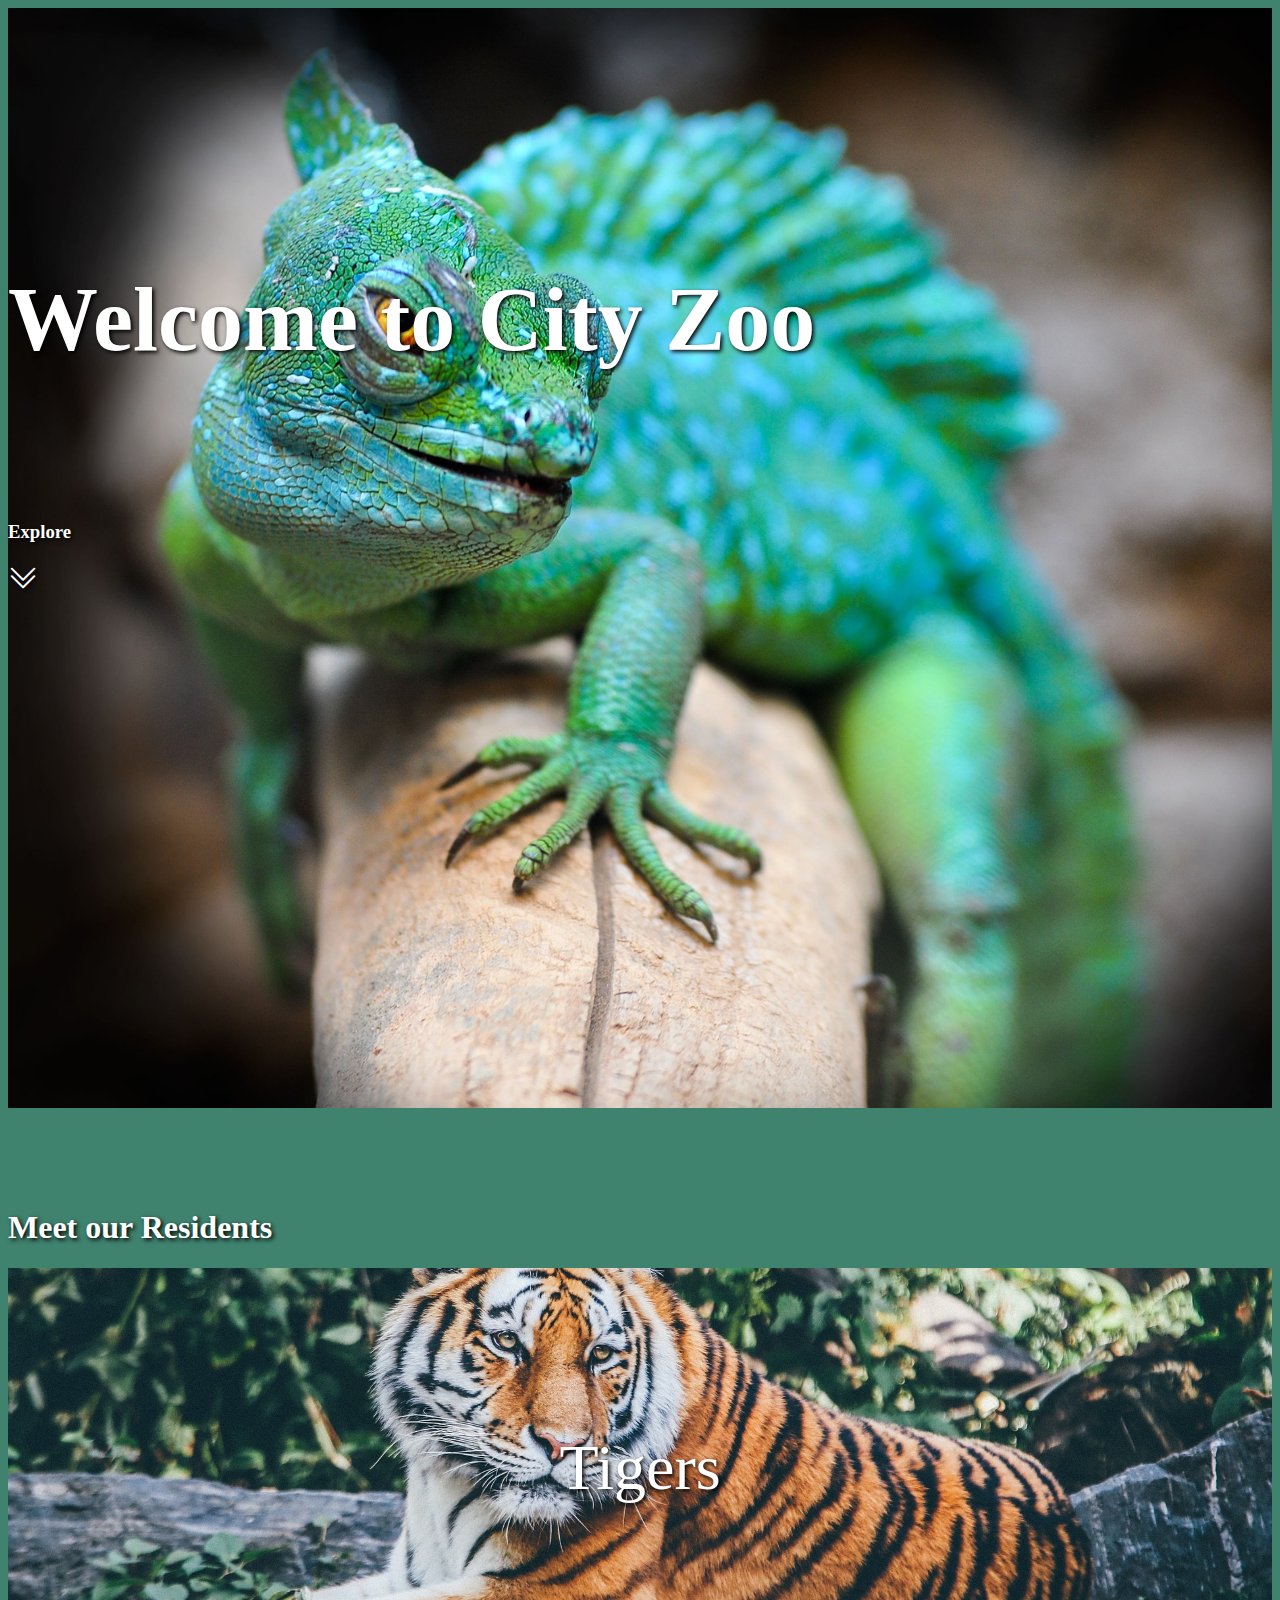
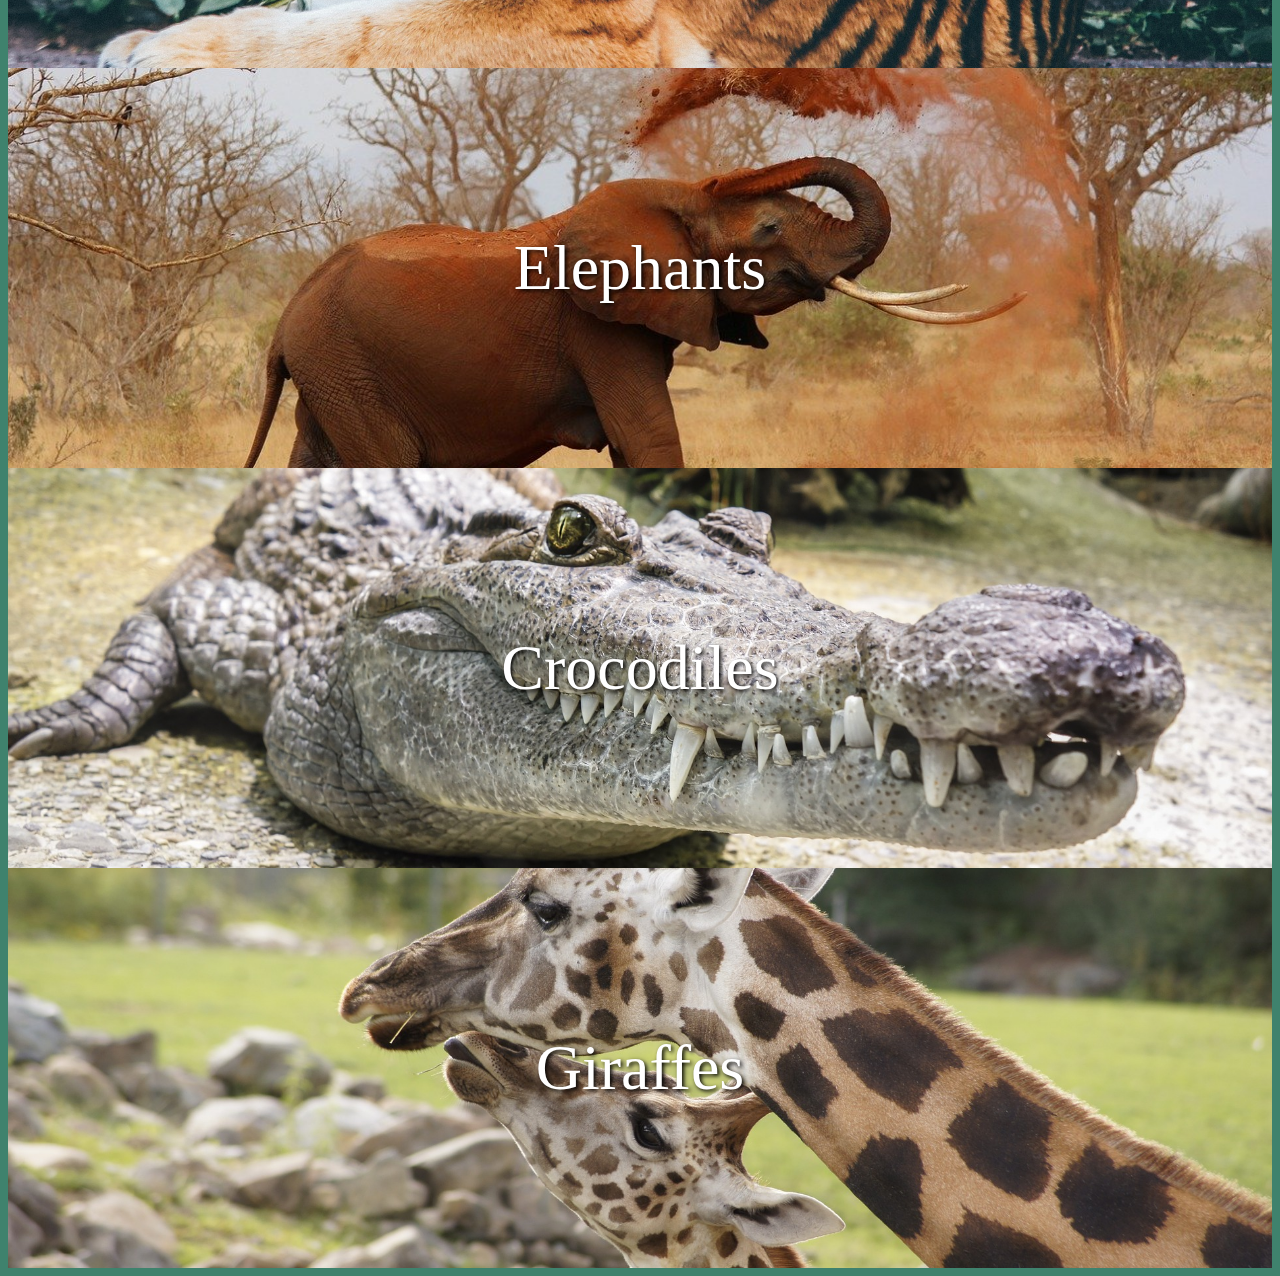
<file: index.html>
<!doctype html>
<html lang="en">

<head>
    <!-- Required meta tags -->
    <meta charset="utf-8">
    <meta name="viewport" content="width=device-width, initial-scale=1">

    <!-- Bootstrap CSS -->
    <link href="https://cdn.jsdelivr.net/npm/bootstrap@5.1.1/dist/css/bootstrap.min.css" rel="stylesheet" integrity="sha384-F3w7mX95PdgyTmZZMECAngseQB83DfGTowi0iMjiWaeVhAn4FJkqJByhZMI3AhiU" crossorigin="anonymous">
    <link rel="stylesheet" href="https://cdn.jsdelivr.net/npm/bootstrap-icons@1.5.0/font/bootstrap-icons.css">
    <link rel="stylesheet" href="index.css">
    <title>Zoo</title>
</head>

<body>
    <div class="hero text-center">
        <h1 class="">Welcome to City Zoo</h1>
        <div class="" style="margin-top: 150px;">
            <a href="#animals">
                <h3>Explore</h3>
                <i class="bi bi-chevron-double-down" style="font-size: 30px;"></i></a>

        </div>
    </div>

    <div id="animals" class="container-fluid p-0 animals">
        <h1 class="pb-5 ps-5" style="padding-top: 80px; text-shadow: 2px 2px 4px #000000;">Meet our Residents</h1>
        <div class="row row-cols-1 row-cols-lg-2 g-0">
            <div class="col">
                <a href="tiger.html">
                    <div class="container-fluid animal-card">
                        <img class="animal-img" src="./images/tiger.jpg" alt="Snow">
                        <div class="centered">Tigers</div>
                    </div>
                </a>
            </div>
            <div class="col">
                <div class="container-fluid animal-card">
                    <a href="elephant.html">
                        <img class="animal-img" src="./images/elephant.jpg" alt="Snow">
                        <div class="centered">Elephants</div>
                    </a>
                </div>
            </div>
            <div class="col">
                <a href="crocodile.html">
                    <div class="container-fluid animal-card">
                        <img class="animal-img" src="./images/crocodile.jpg" alt="Snow">
                        <div class="centered">Crocodiles</div>
                    </div>
                </a>
            </div>
            <div class="col">
                <a href="giraffe.html">
                    <div class="container-fluid animal-card">
                        <img class="animal-img" src="./images/giraffe.jpg" alt="Snow">
                        <div class="centered">Giraffes</div>
                    </div>
                </a>

            </div>
        </div>
    </div>

    <!-- Optional JavaScript; choose one of the two! -->

    <!-- Option 1: Bootstrap Bundle with Popper -->
    <script src="https://cdn.jsdelivr.net/npm/bootstrap@5.1.1/dist/js/bootstrap.bundle.min.js" integrity="sha384-/bQdsTh/da6pkI1MST/rWKFNjaCP5gBSY4sEBT38Q/9RBh9AH40zEOg7Hlq2THRZ" crossorigin="anonymous"></script>

    <!-- Option 2: Separate Popper and Bootstrap JS -->
    <!--
    <script src="https://cdn.jsdelivr.net/npm/@popperjs/core@2.9.3/dist/umd/popper.min.js" integrity="sha384-W8fXfP3gkOKtndU4JGtKDvXbO53Wy8SZCQHczT5FMiiqmQfUpWbYdTil/SxwZgAN" crossorigin="anonymous"></script>
    <script src="https://cdn.jsdelivr.net/npm/bootstrap@5.1.1/dist/js/bootstrap.min.js" integrity="sha384-skAcpIdS7UcVUC05LJ9Dxay8AXcDYfBJqt1CJ85S/CFujBsIzCIv+l9liuYLaMQ/" crossorigin="anonymous"></script>
    -->
</body>

</html>
</file>
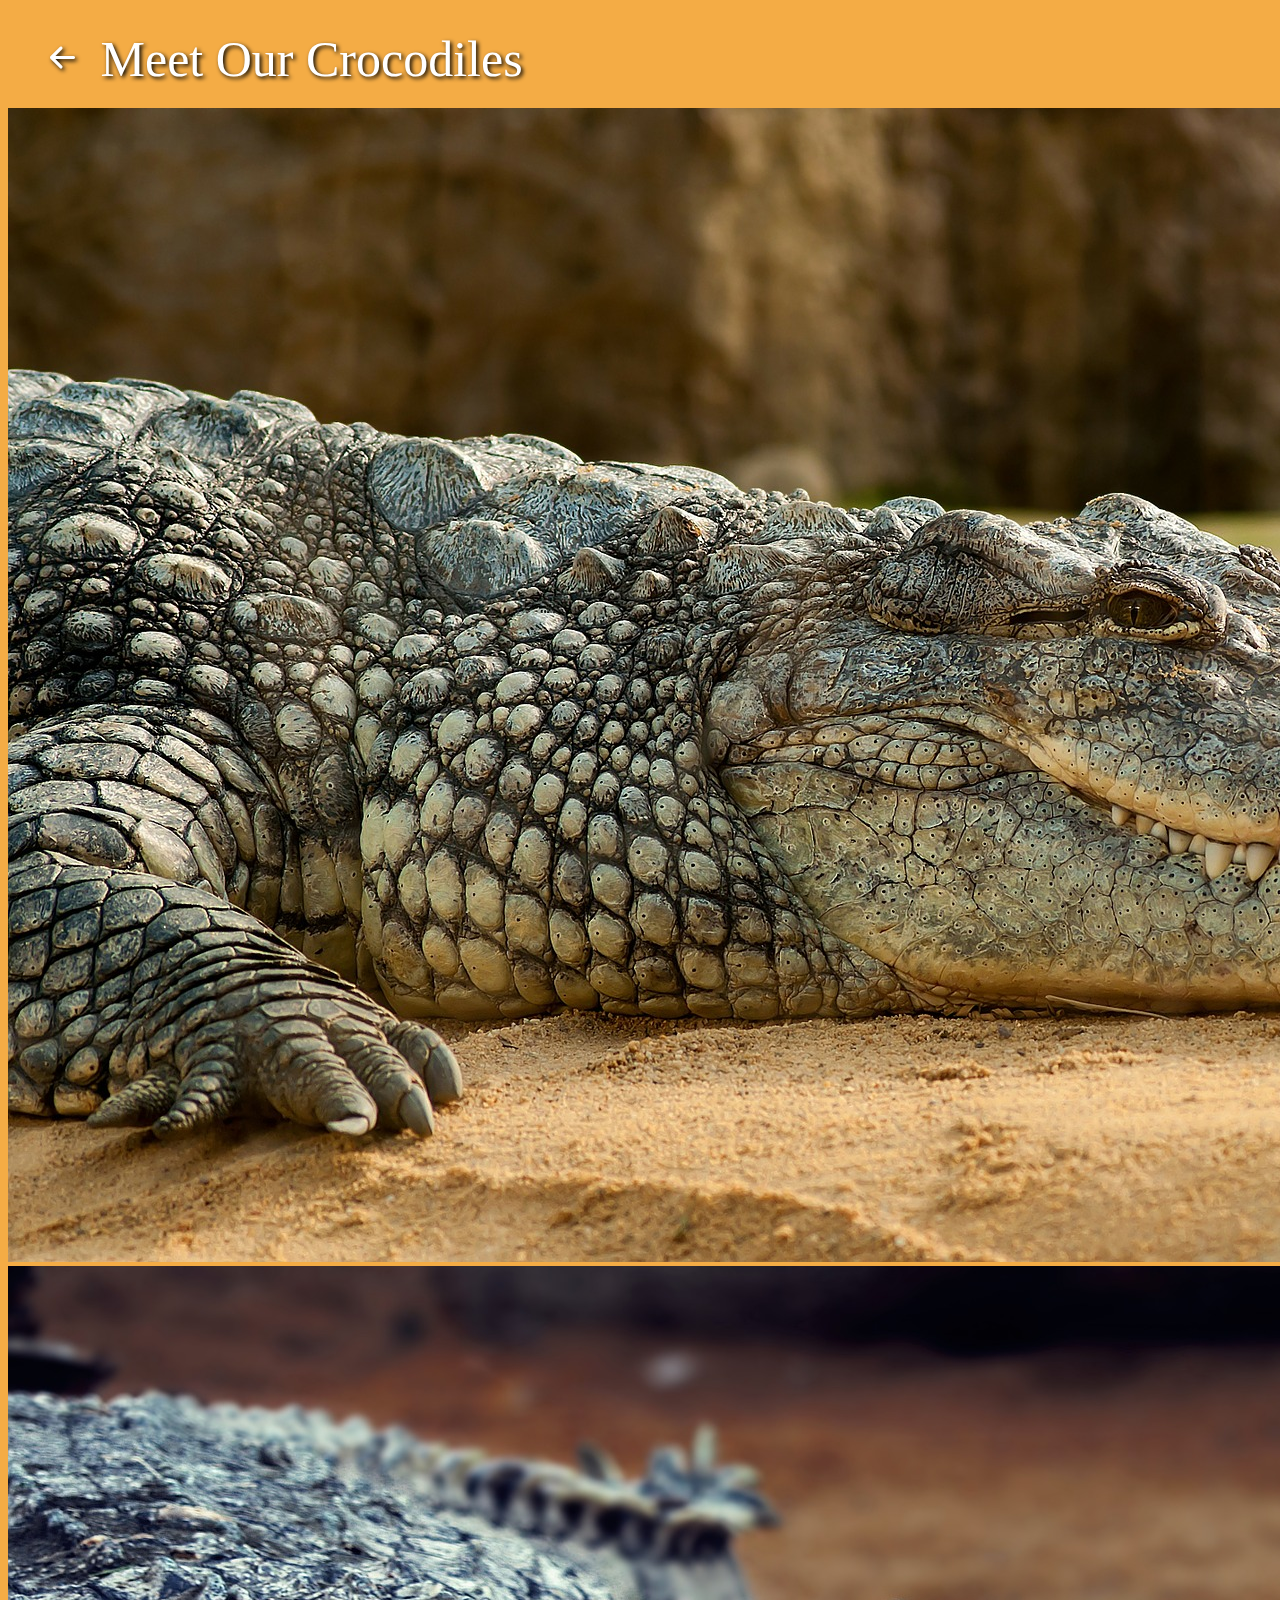
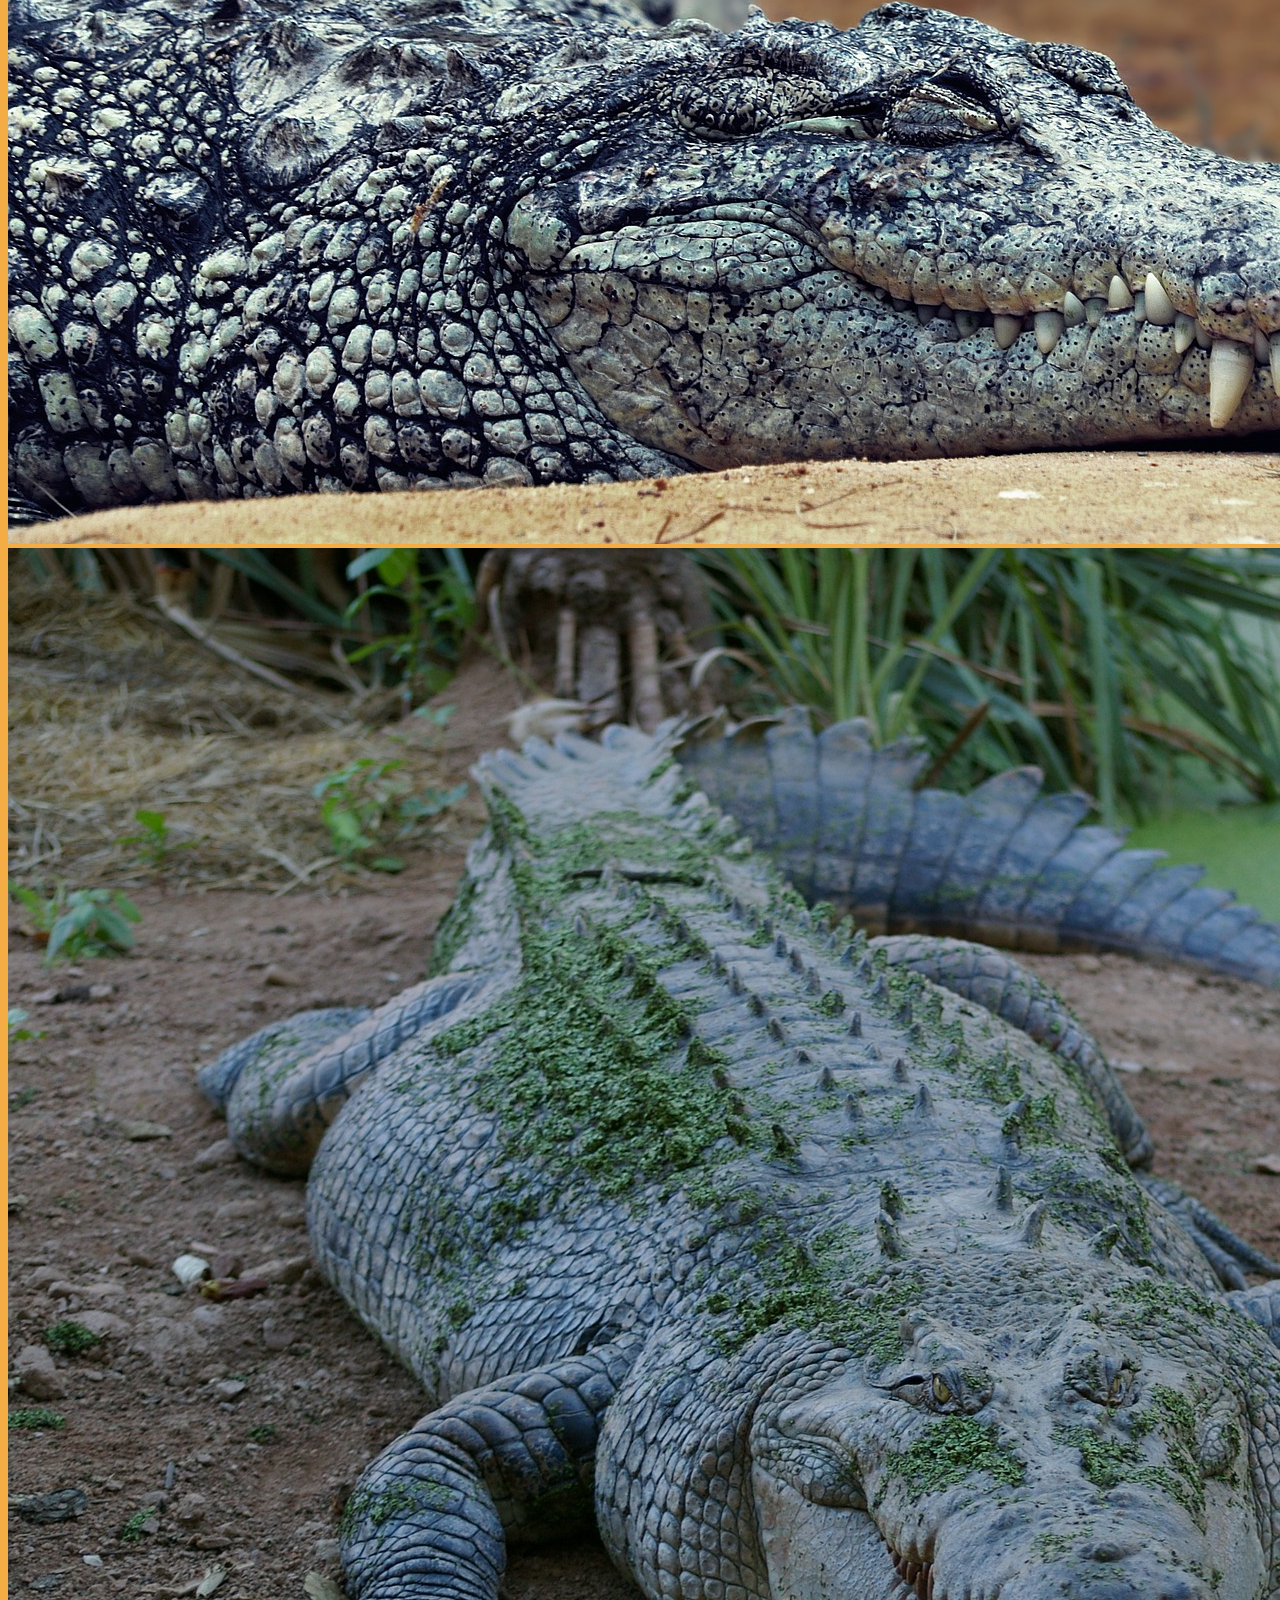
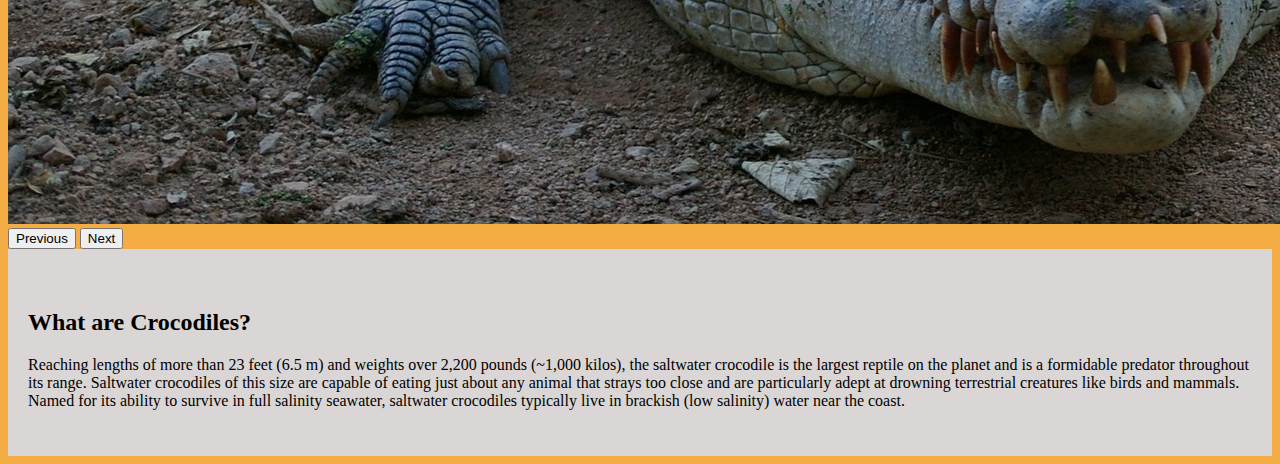
<file: crocodile.html>
<!doctype html>
<html lang="en">

<head>
    <!-- Required meta tags -->
    <meta charset="utf-8">
    <meta name="viewport" content="width=device-width, initial-scale=1">

    <!-- Bootstrap CSS -->
    <link href="https://cdn.jsdelivr.net/npm/bootstrap@5.1.1/dist/css/bootstrap.min.css" rel="stylesheet" integrity="sha384-F3w7mX95PdgyTmZZMECAngseQB83DfGTowi0iMjiWaeVhAn4FJkqJByhZMI3AhiU" crossorigin="anonymous">
    <link rel="stylesheet" href="https://cdn.jsdelivr.net/npm/bootstrap-icons@1.5.0/font/bootstrap-icons.css">
    <link rel="stylesheet" href="animal.css">
    <title>City Zoo | Crocodiles</title>
</head>

<body>
    <div class="title">
        <a href="index.html#animals" class="bi bi-arrow-left-short"></a> Meet Our Crocodiles
    </div>
    <div class="row g-0">
        <div class="col-lg-6 col-sm-12">
            <div id="carouselExampleControls" class="carousel slide" data-bs-ride="carousel">
                <div class="carousel-inner">
                    <div class="carousel-item active">
                        <img src="./images/crocodiles/c1.jpg" class="d-block w-100" alt="...">
                    </div>
                    <div class="carousel-item">
                        <img src="./images/crocodiles/c2.jpg" class="d-block w-100" alt="...">
                    </div>
                    <div class="carousel-item">
                        <img src="./images/crocodiles/c3.jpg" class="d-block w-100" alt="...">
                    </div>
                </div>
                <button class="carousel-control-prev" type="button" data-bs-target="#carouselExampleControls" data-bs-slide="prev">
                      <span class="carousel-control-prev-icon" aria-hidden="true"></span>
                      <span class="visually-hidden">Previous</span>
                    </button>
                <button class="carousel-control-next" type="button" data-bs-target="#carouselExampleControls" data-bs-slide="next">
                      <span class="carousel-control-next-icon" aria-hidden="true"></span>
                      <span class="visually-hidden">Next</span>
                    </button>
            </div>
        </div>

        <div class="col-lg-6 col-sm-12 info">
            <h2>What are Crocodiles?</h2>
            <p>Reaching lengths of more than 23 feet (6.5 m) and weights over 2,200 pounds (~1,000 kilos), the saltwater crocodile is the largest reptile on the planet and is a formidable predator throughout its range. Saltwater crocodiles of this size are
                capable of eating just about any animal that strays too close and are particularly adept at drowning terrestrial creatures like birds and mammals. Named for its ability to survive in full salinity seawater, saltwater crocodiles typically
                live in brackish (low salinity) water near the coast.</p>
        </div>
    </div>

    <!-- Optional JavaScript; choose one of the two! -->

    <!-- Option 1: Bootstrap Bundle with Popper -->
    <script src="https://cdn.jsdelivr.net/npm/bootstrap@5.1.1/dist/js/bootstrap.bundle.min.js" integrity="sha384-/bQdsTh/da6pkI1MST/rWKFNjaCP5gBSY4sEBT38Q/9RBh9AH40zEOg7Hlq2THRZ" crossorigin="anonymous"></script>

    <!-- Option 2: Separate Popper and Bootstrap JS -->
    <!--
    <script src="https://cdn.jsdelivr.net/npm/@popperjs/core@2.9.3/dist/umd/popper.min.js" integrity="sha384-W8fXfP3gkOKtndU4JGtKDvXbO53Wy8SZCQHczT5FMiiqmQfUpWbYdTil/SxwZgAN" crossorigin="anonymous"></script>
    <script src="https://cdn.jsdelivr.net/npm/bootstrap@5.1.1/dist/js/bootstrap.min.js" integrity="sha384-skAcpIdS7UcVUC05LJ9Dxay8AXcDYfBJqt1CJ85S/CFujBsIzCIv+l9liuYLaMQ/" crossorigin="anonymous"></script>
    -->
</body>

</html>
</file>
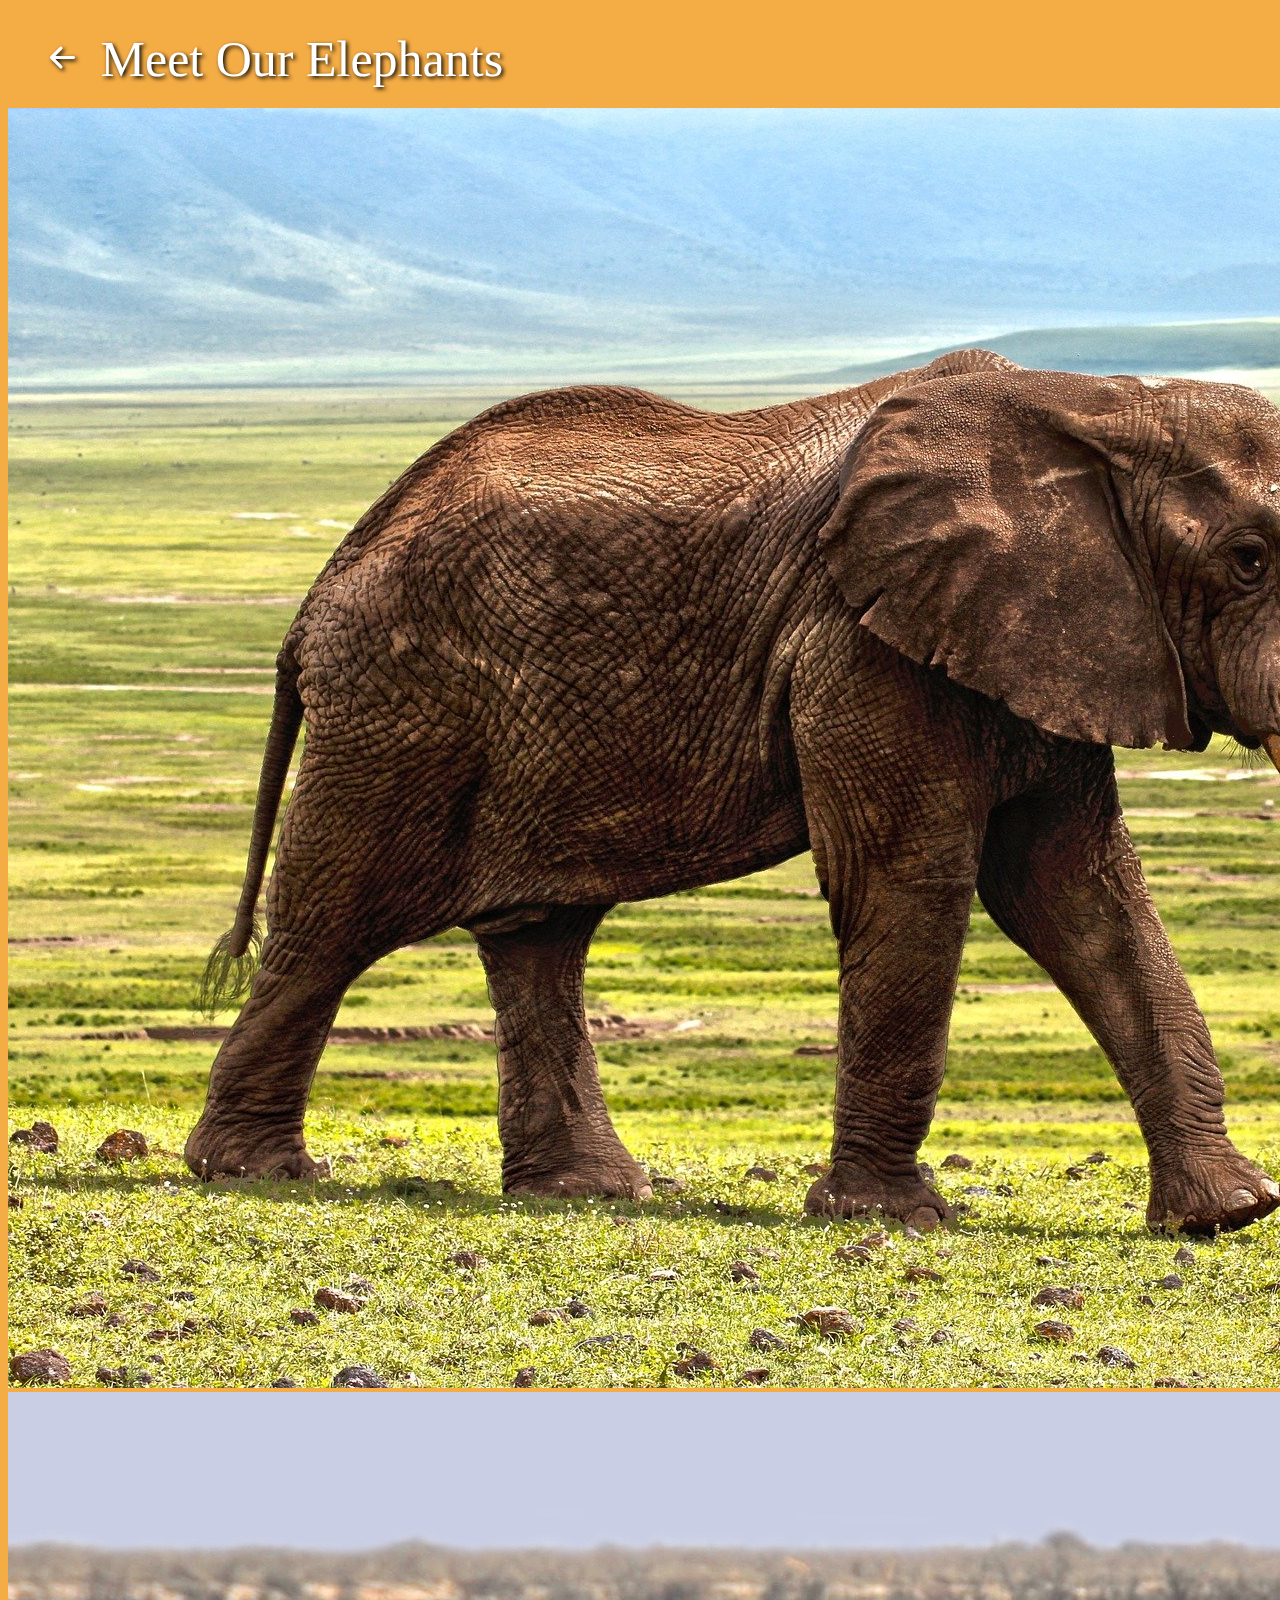
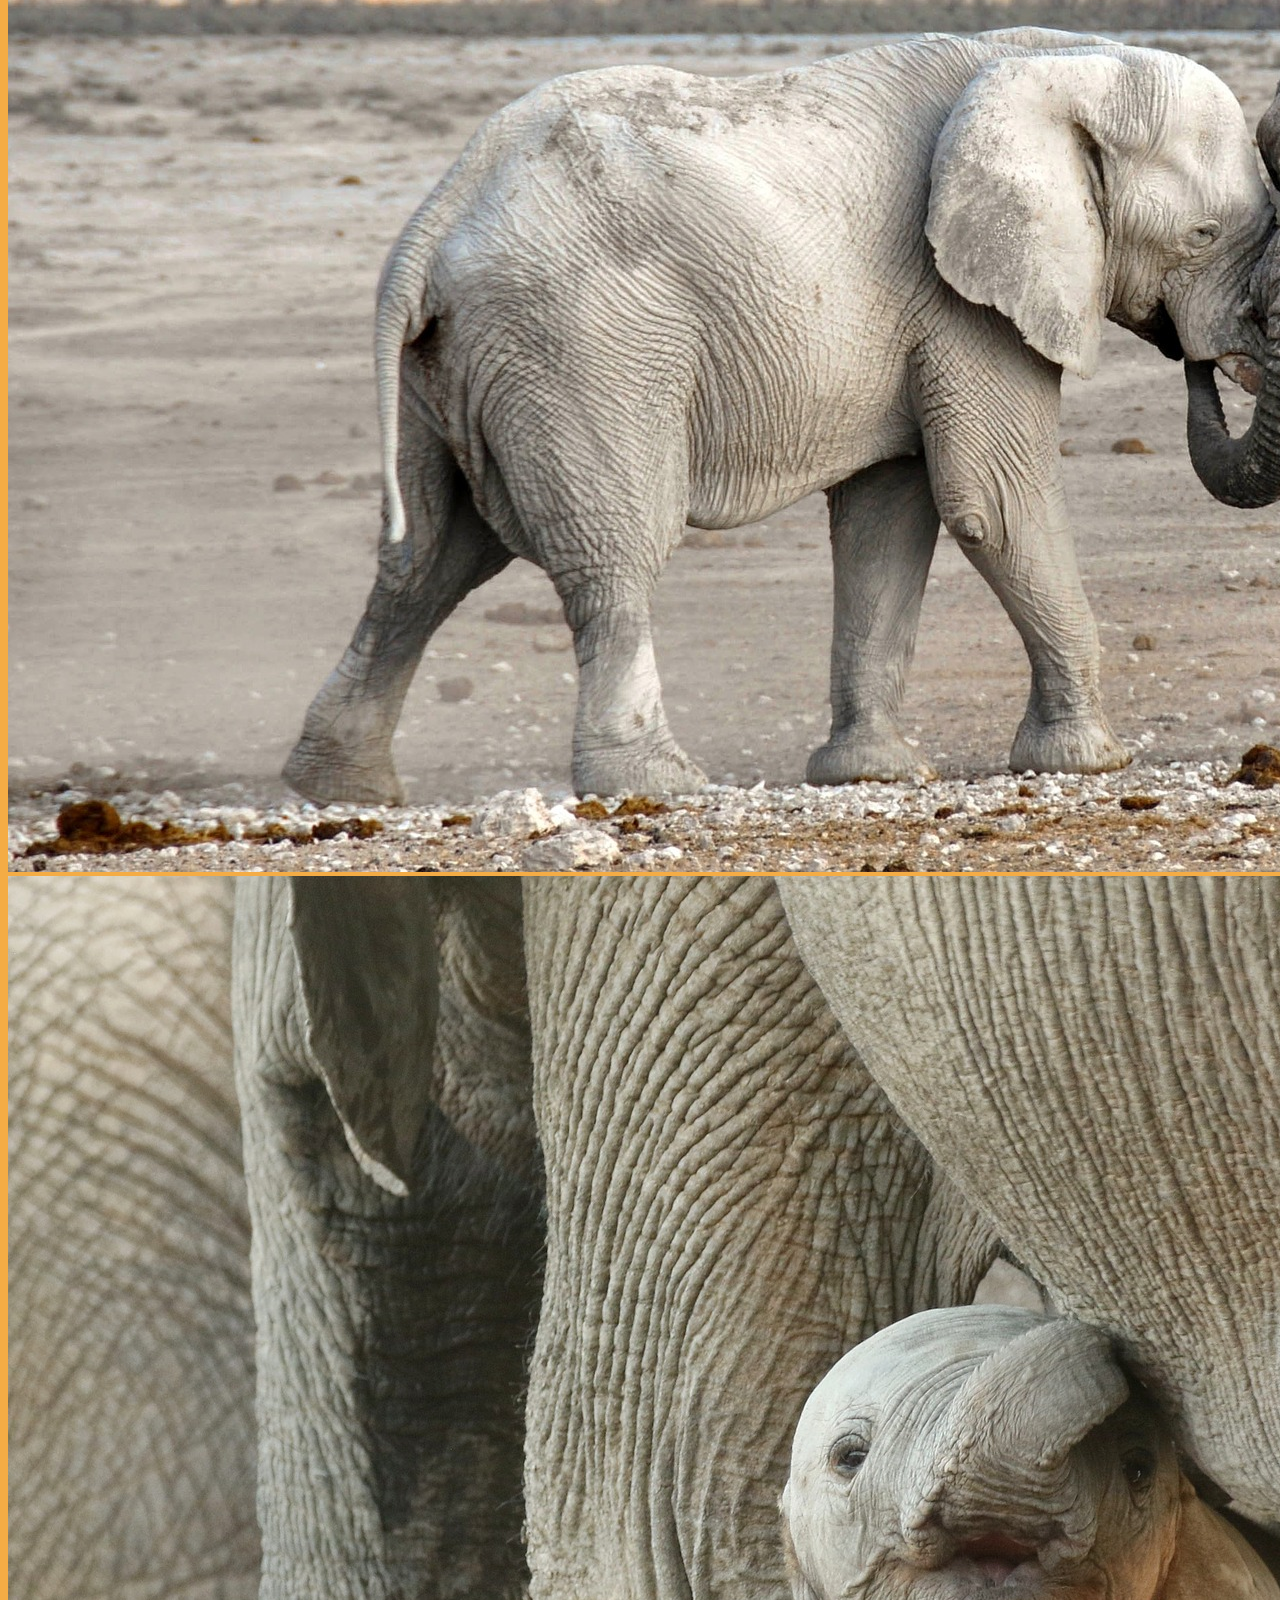
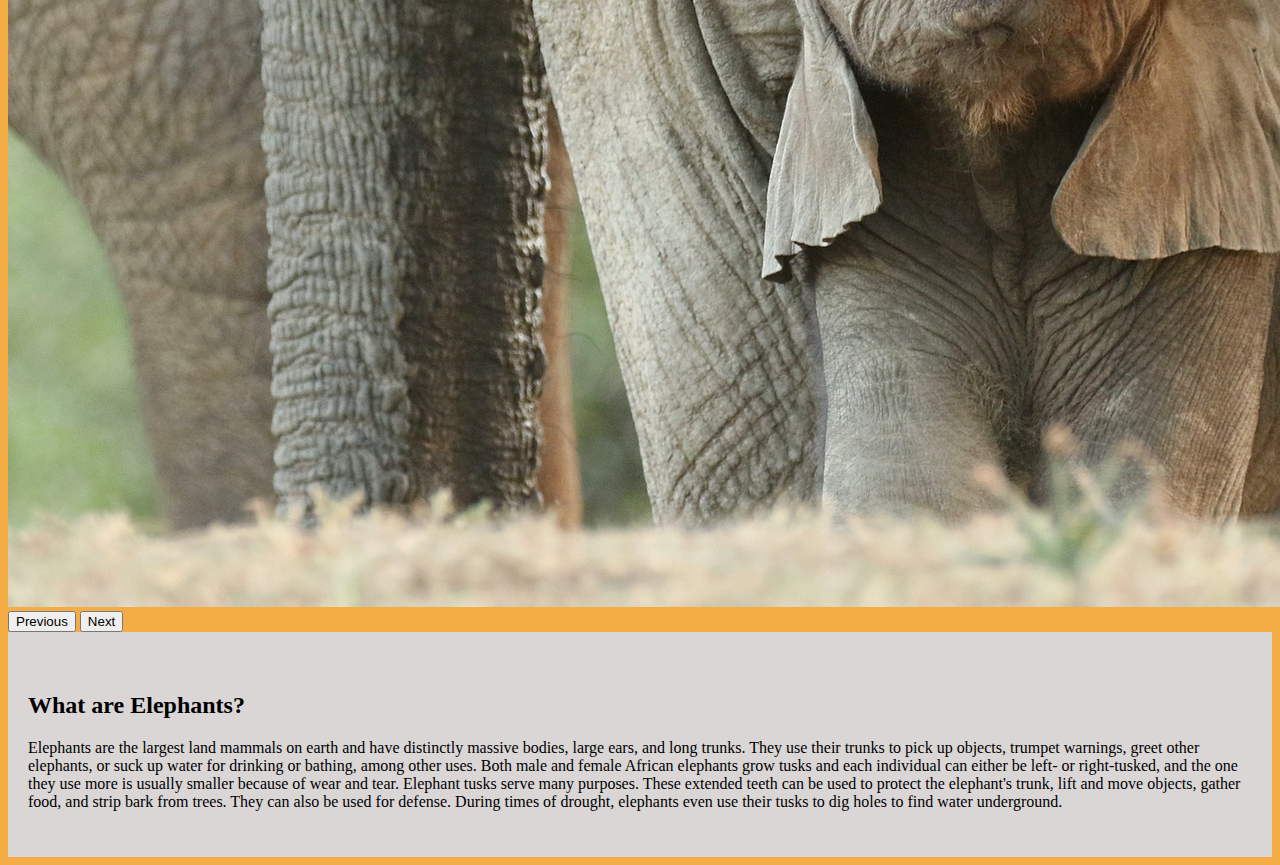
<file: elephant.html>
<!doctype html>
<html lang="en">

<head>
    <!-- Required meta tags -->
    <meta charset="utf-8">
    <meta name="viewport" content="width=device-width, initial-scale=1">

    <!-- Bootstrap CSS -->
    <link href="https://cdn.jsdelivr.net/npm/bootstrap@5.1.1/dist/css/bootstrap.min.css" rel="stylesheet" integrity="sha384-F3w7mX95PdgyTmZZMECAngseQB83DfGTowi0iMjiWaeVhAn4FJkqJByhZMI3AhiU" crossorigin="anonymous">
    <link rel="stylesheet" href="https://cdn.jsdelivr.net/npm/bootstrap-icons@1.5.0/font/bootstrap-icons.css">
    <link rel="stylesheet" href="animal.css">
    <title>City Zoo | Elepants</title>
</head>

<body>
    <div class="title">
        <a href="index.html#animals" class="bi bi-arrow-left-short"></a> Meet Our Elephants
    </div>
    <div class="row g-0">
        <div class="col-lg-6 col-sm-12">
            <div id="carouselExampleControls" class="carousel slide" data-bs-ride="carousel">
                <div class="carousel-inner">
                    <div class="carousel-item active">
                        <img src="./images/elephants/t1.jpg" class="d-block w-100" alt="...">
                    </div>
                    <div class="carousel-item">
                        <img src="./images/elephants/t2.jpg" class="d-block w-100" alt="...">
                    </div>
                    <div class="carousel-item">
                        <img src="./images/elephants/t3.jpg" class="d-block w-100" alt="...">
                    </div>
                </div>
                <button class="carousel-control-prev" type="button" data-bs-target="#carouselExampleControls" data-bs-slide="prev">
                      <span class="carousel-control-prev-icon" aria-hidden="true"></span>
                      <span class="visually-hidden">Previous</span>
                    </button>
                <button class="carousel-control-next" type="button" data-bs-target="#carouselExampleControls" data-bs-slide="next">
                      <span class="carousel-control-next-icon" aria-hidden="true"></span>
                      <span class="visually-hidden">Next</span>
                    </button>
            </div>
        </div>

        <div class="col-lg-6 col-sm-12 info">
            <h2>What are Elephants?</h2>
            <p>Elephants are the largest land mammals on earth and have distinctly massive bodies, large ears, and long trunks. They use their trunks to pick up objects, trumpet warnings, greet other elephants, or suck up water for drinking or bathing, among
                other uses. Both male and female African elephants grow tusks and each individual can either be left- or right-tusked, and the one they use more is usually smaller because of wear and tear. Elephant tusks serve many purposes. These extended
                teeth can be used to protect the elephant's trunk, lift and move objects, gather food, and strip bark from trees. They can also be used for defense. During times of drought, elephants even use their tusks to dig holes to find water underground.</p>
        </div>
    </div>

    <!-- Optional JavaScript; choose one of the two! -->

    <!-- Option 1: Bootstrap Bundle with Popper -->
    <script src="https://cdn.jsdelivr.net/npm/bootstrap@5.1.1/dist/js/bootstrap.bundle.min.js" integrity="sha384-/bQdsTh/da6pkI1MST/rWKFNjaCP5gBSY4sEBT38Q/9RBh9AH40zEOg7Hlq2THRZ" crossorigin="anonymous"></script>

    <!-- Option 2: Separate Popper and Bootstrap JS -->
    <!--
    <script src="https://cdn.jsdelivr.net/npm/@popperjs/core@2.9.3/dist/umd/popper.min.js" integrity="sha384-W8fXfP3gkOKtndU4JGtKDvXbO53Wy8SZCQHczT5FMiiqmQfUpWbYdTil/SxwZgAN" crossorigin="anonymous"></script>
    <script src="https://cdn.jsdelivr.net/npm/bootstrap@5.1.1/dist/js/bootstrap.min.js" integrity="sha384-skAcpIdS7UcVUC05LJ9Dxay8AXcDYfBJqt1CJ85S/CFujBsIzCIv+l9liuYLaMQ/" crossorigin="anonymous"></script>
    -->
</body>

</html>
</file>
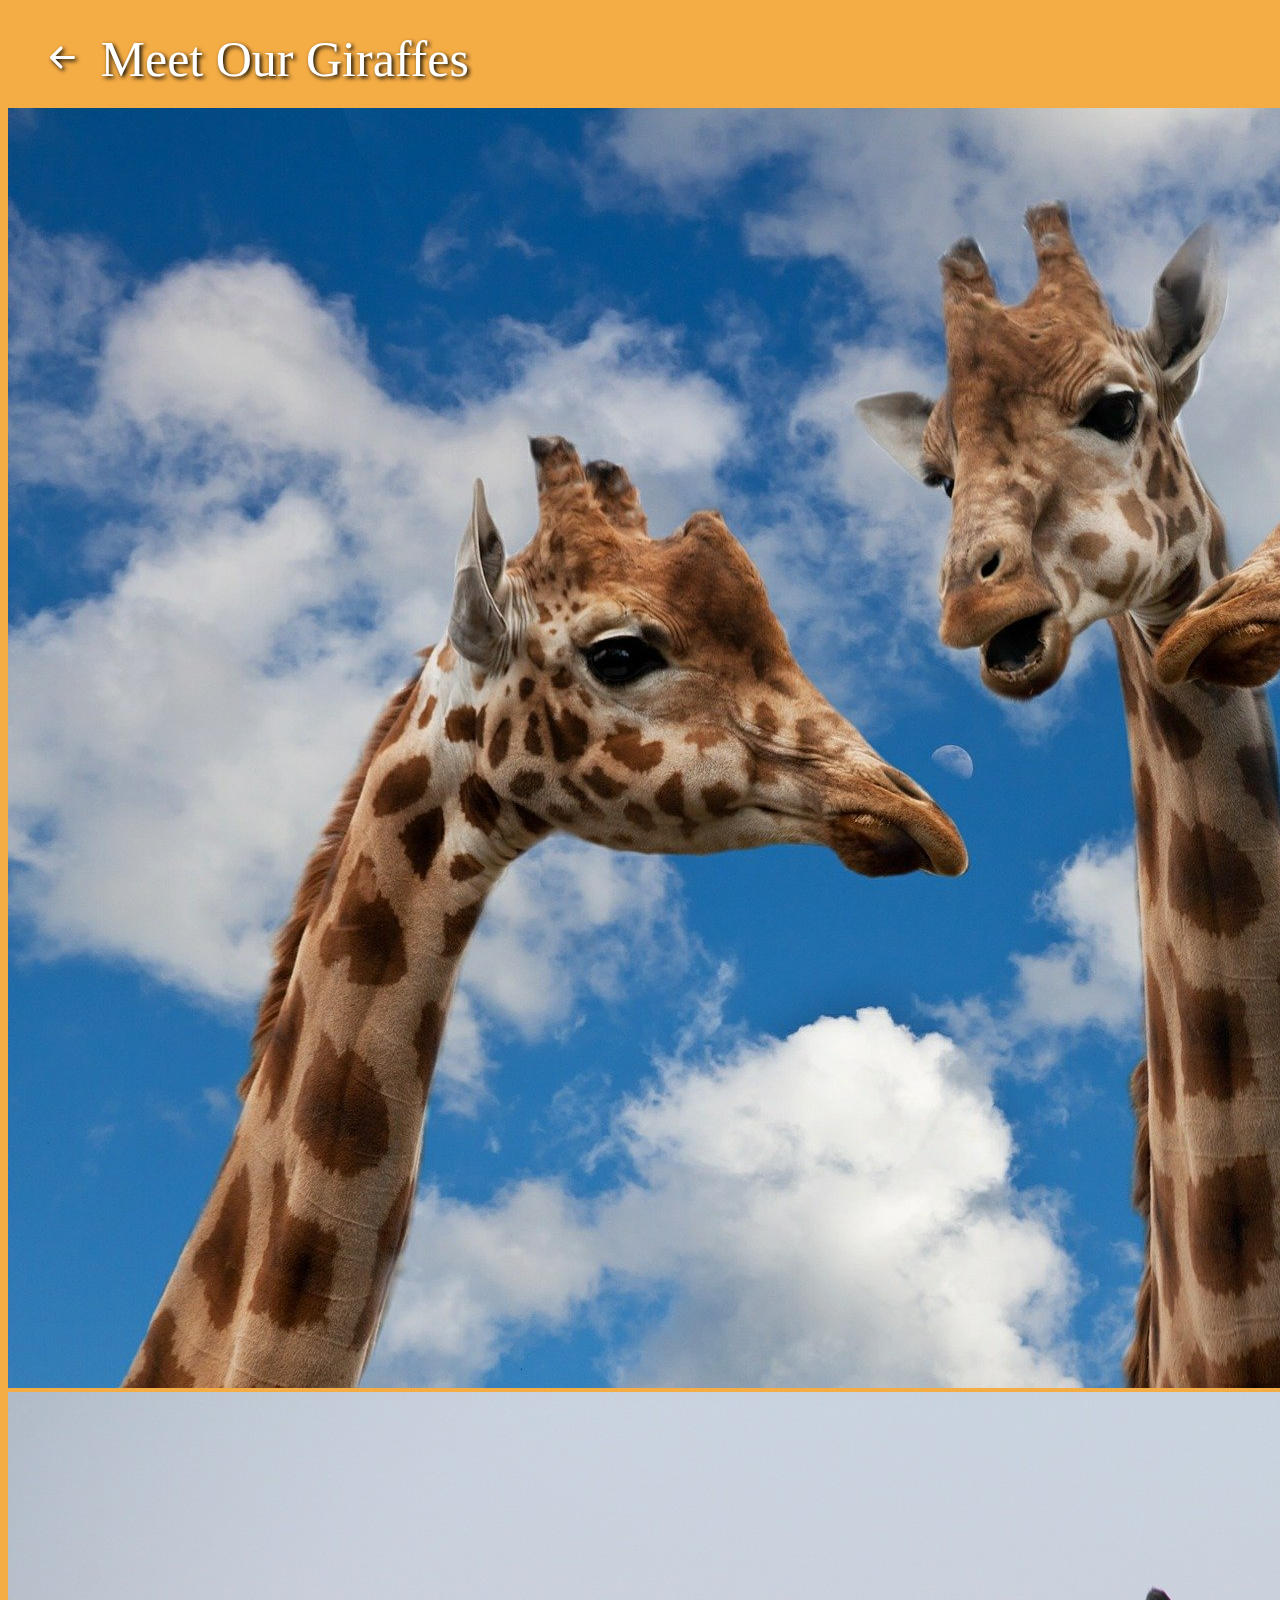
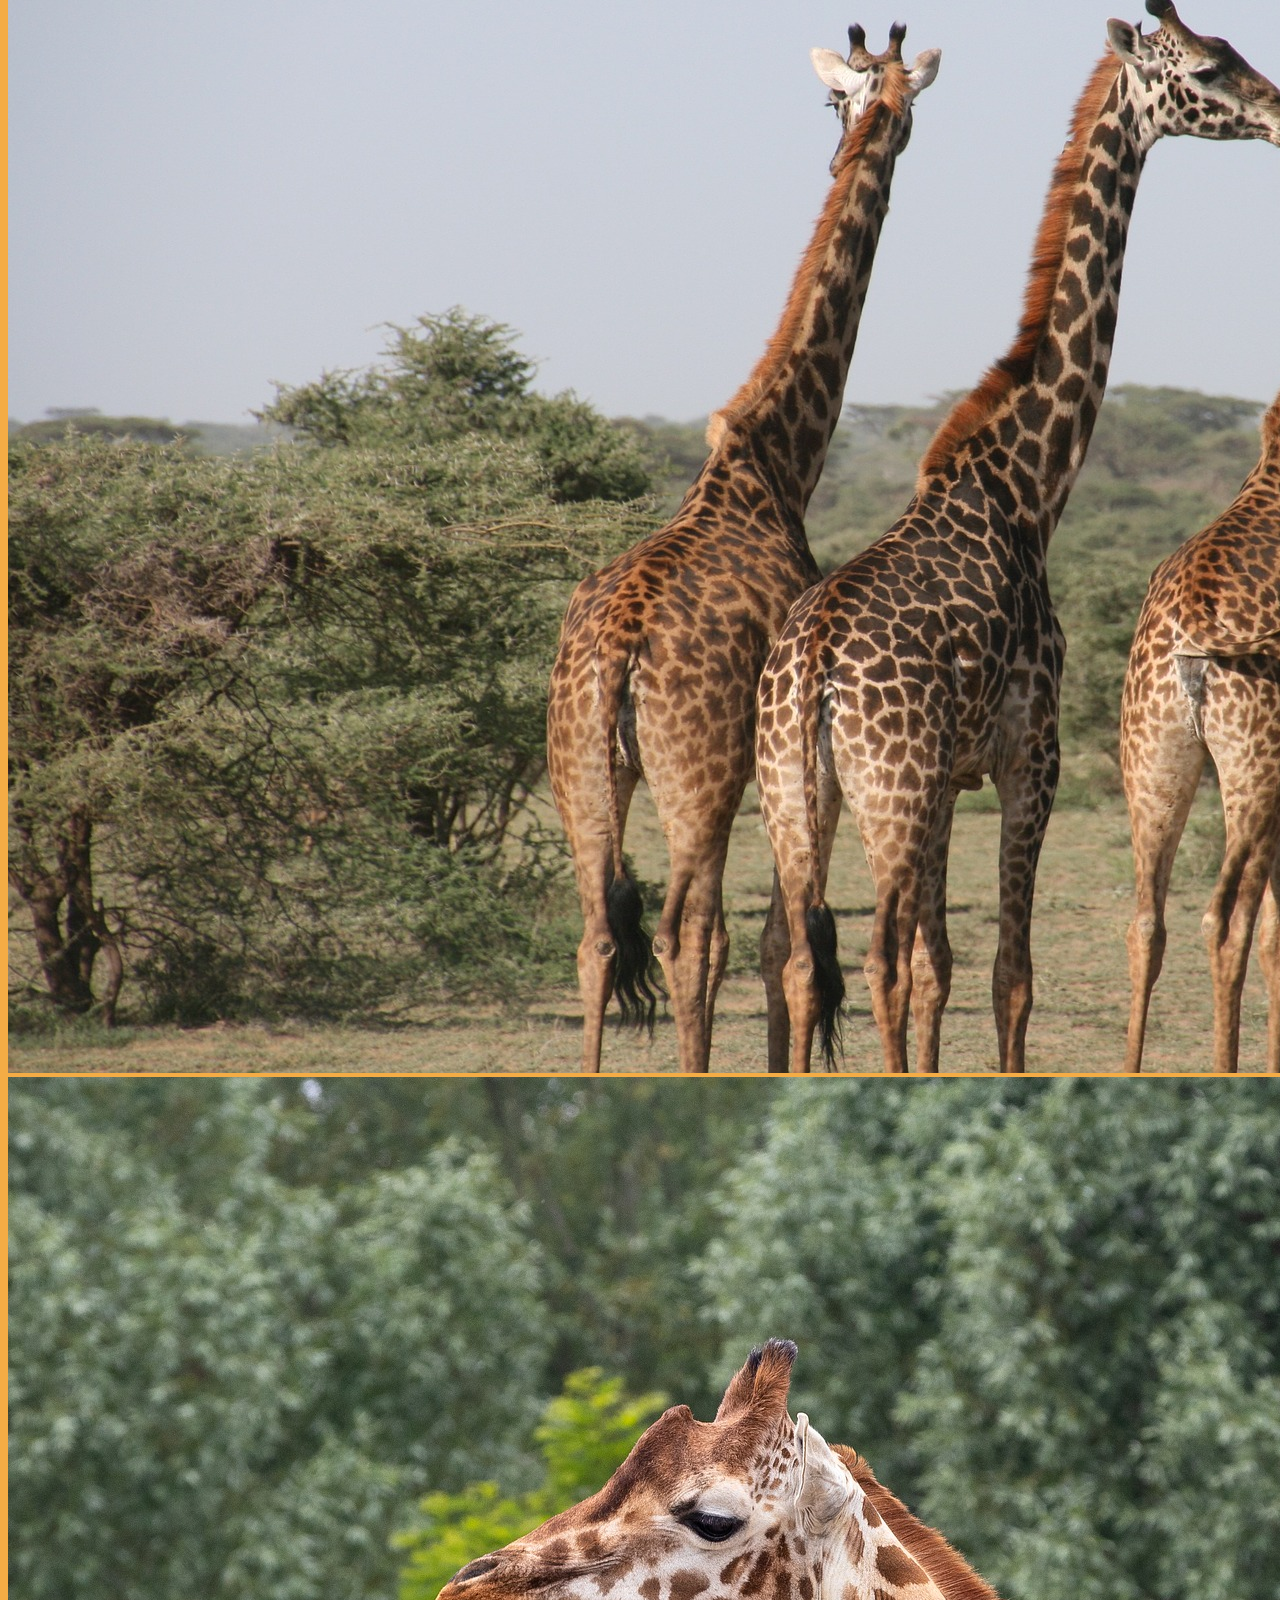
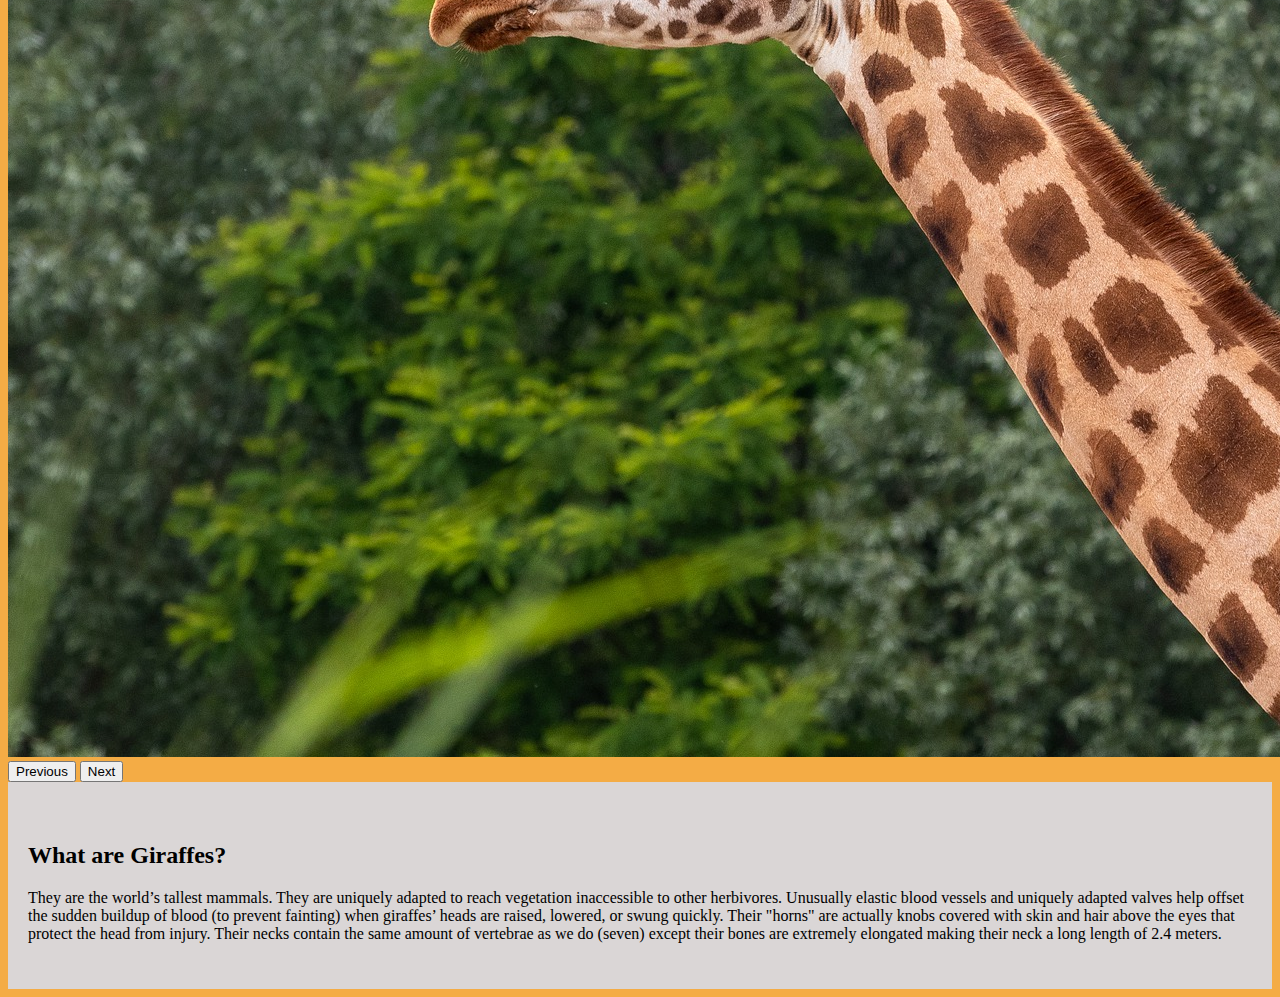
<file: giraffe.html>
<!doctype html>
<html lang="en">

<head>
    <!-- Required meta tags -->
    <meta charset="utf-8">
    <meta name="viewport" content="width=device-width, initial-scale=1">

    <!-- Bootstrap CSS -->
    <link href="https://cdn.jsdelivr.net/npm/bootstrap@5.1.1/dist/css/bootstrap.min.css" rel="stylesheet" integrity="sha384-F3w7mX95PdgyTmZZMECAngseQB83DfGTowi0iMjiWaeVhAn4FJkqJByhZMI3AhiU" crossorigin="anonymous">
    <link rel="stylesheet" href="https://cdn.jsdelivr.net/npm/bootstrap-icons@1.5.0/font/bootstrap-icons.css">
    <link rel="stylesheet" href="animal.css">
    <title>City Zoo | Giraffes</title>
</head>

<body>
    <div class="title">
        <a href="index.html#animals" class="bi bi-arrow-left-short"></a> Meet Our Giraffes
    </div>
    <div class="row g-0">
        <div class="col-lg-6 col-sm-12">
            <div id="carouselExampleControls" class="carousel slide" data-bs-ride="carousel">
                <div class="carousel-inner">
                    <div class="carousel-item active">
                        <img src="./images/giraffes/g1.jpg" class="d-block w-100" alt="...">
                    </div>
                    <div class="carousel-item">
                        <img src="./images/giraffes/g2.jpg" class="d-block w-100" alt="...">
                    </div>
                    <div class="carousel-item">
                        <img src="./images/giraffes/g3.jpg" class="d-block w-100" alt="...">
                    </div>
                </div>
                <button class="carousel-control-prev" type="button" data-bs-target="#carouselExampleControls" data-bs-slide="prev">
                      <span class="carousel-control-prev-icon" aria-hidden="true"></span>
                      <span class="visually-hidden">Previous</span>
                    </button>
                <button class="carousel-control-next" type="button" data-bs-target="#carouselExampleControls" data-bs-slide="next">
                      <span class="carousel-control-next-icon" aria-hidden="true"></span>
                      <span class="visually-hidden">Next</span>
                    </button>
            </div>
        </div>

        <div class="col-lg-6 col-sm-12 info">
            <h2>What are Giraffes?</h2>
            <p>They are the world’s tallest mammals. They are uniquely adapted to reach vegetation inaccessible to other herbivores. Unusually elastic blood vessels and uniquely adapted valves help offset the sudden buildup of blood (to prevent fainting)
                when giraffes’ heads are raised, lowered, or swung quickly. Their "horns" are actually knobs covered with skin and hair above the eyes that protect the head from injury. Their necks contain the same amount of vertebrae as we do (seven)
                except their bones are extremely elongated making their neck a long length of 2.4 meters.</p>
        </div>
    </div>

    <!-- Optional JavaScript; choose one of the two! -->

    <!-- Option 1: Bootstrap Bundle with Popper -->
    <script src="https://cdn.jsdelivr.net/npm/bootstrap@5.1.1/dist/js/bootstrap.bundle.min.js" integrity="sha384-/bQdsTh/da6pkI1MST/rWKFNjaCP5gBSY4sEBT38Q/9RBh9AH40zEOg7Hlq2THRZ" crossorigin="anonymous"></script>

    <!-- Option 2: Separate Popper and Bootstrap JS -->
    <!--
    <script src="https://cdn.jsdelivr.net/npm/@popperjs/core@2.9.3/dist/umd/popper.min.js" integrity="sha384-W8fXfP3gkOKtndU4JGtKDvXbO53Wy8SZCQHczT5FMiiqmQfUpWbYdTil/SxwZgAN" crossorigin="anonymous"></script>
    <script src="https://cdn.jsdelivr.net/npm/bootstrap@5.1.1/dist/js/bootstrap.min.js" integrity="sha384-skAcpIdS7UcVUC05LJ9Dxay8AXcDYfBJqt1CJ85S/CFujBsIzCIv+l9liuYLaMQ/" crossorigin="anonymous"></script>
    -->
</body>

</html>
</file>
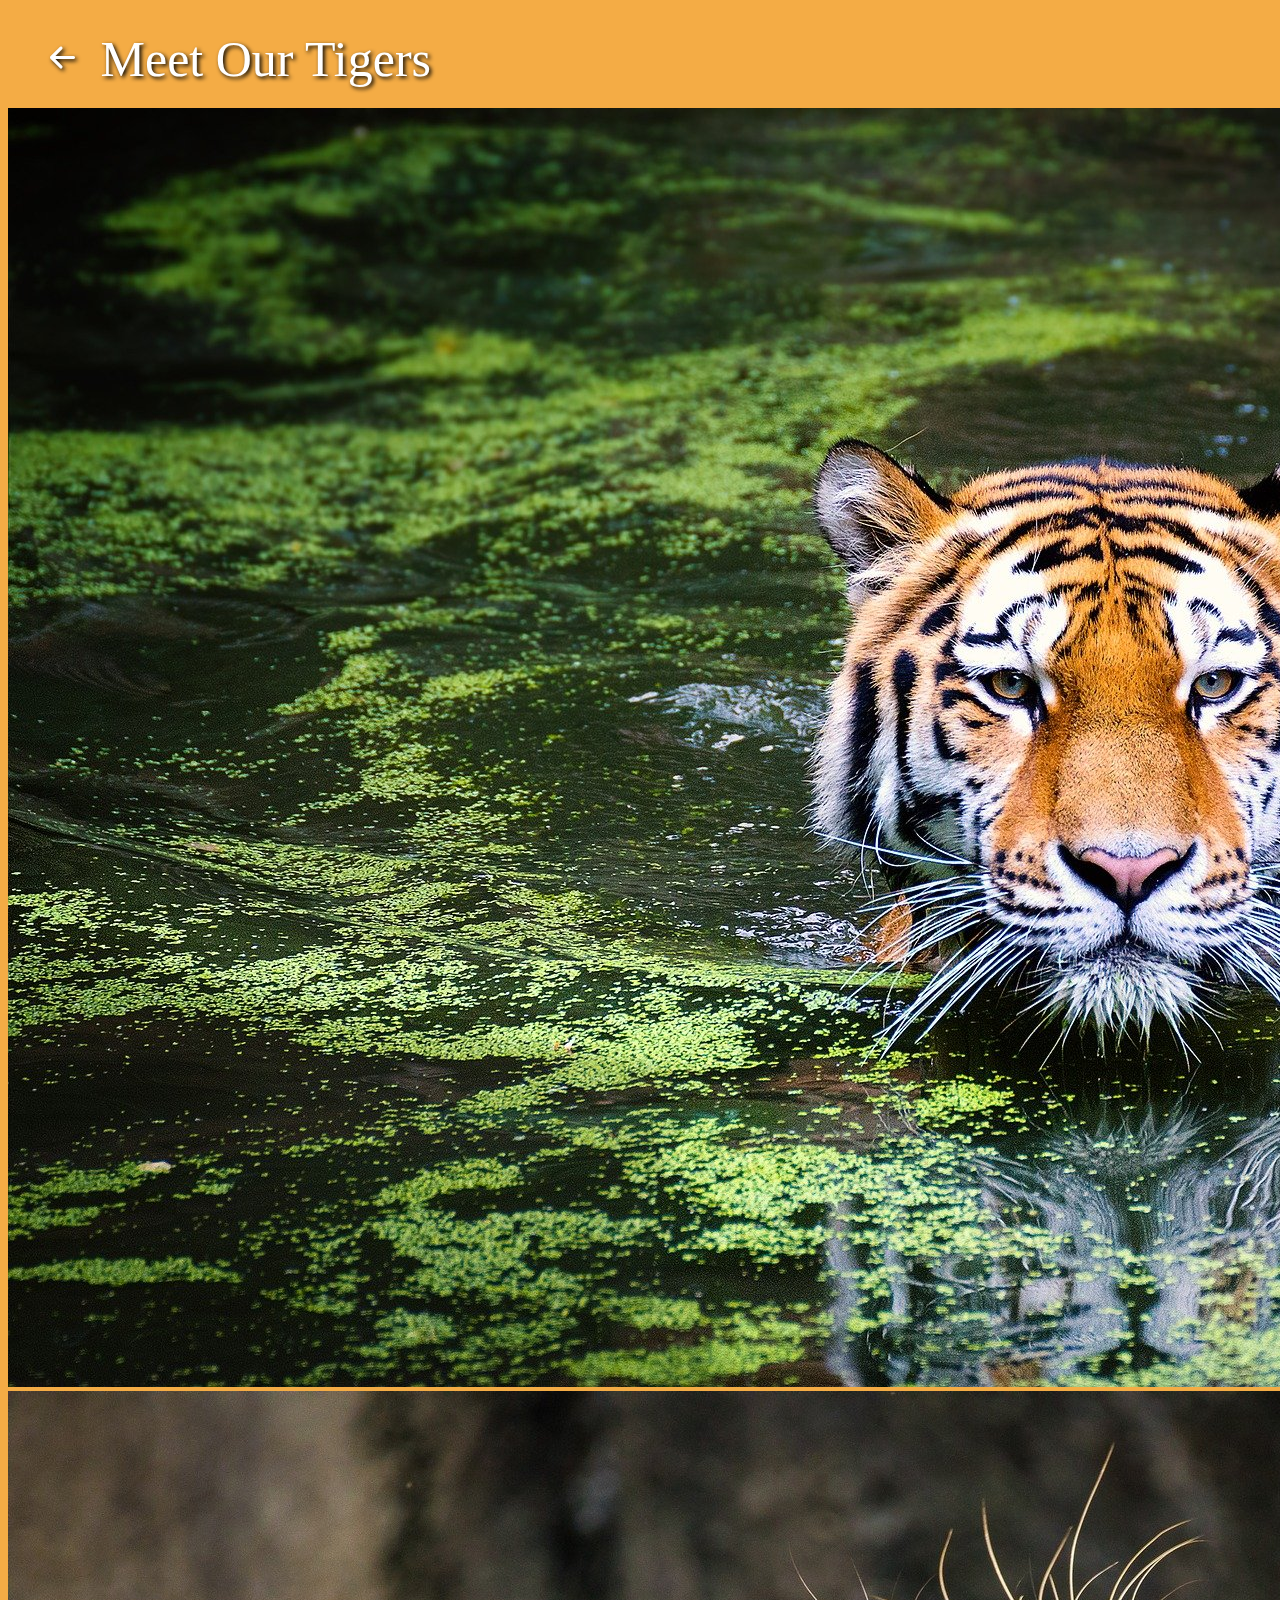
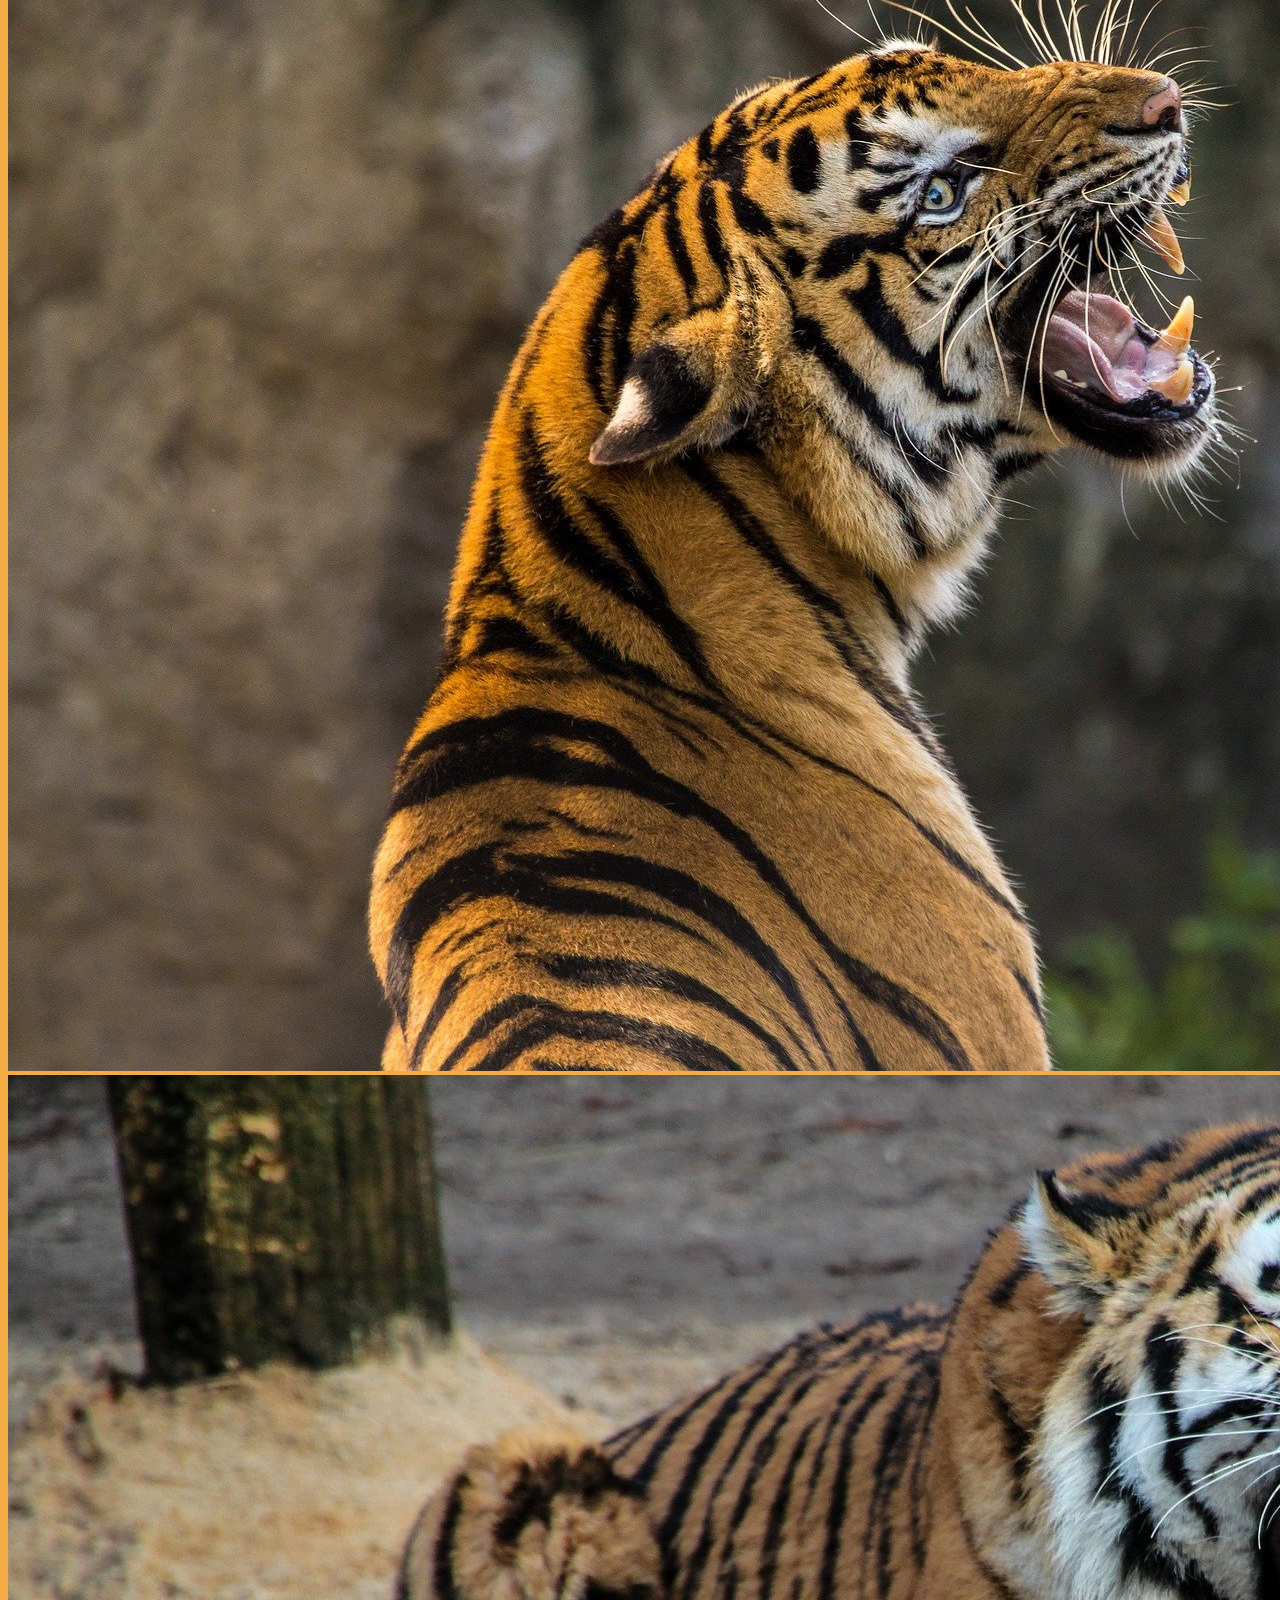
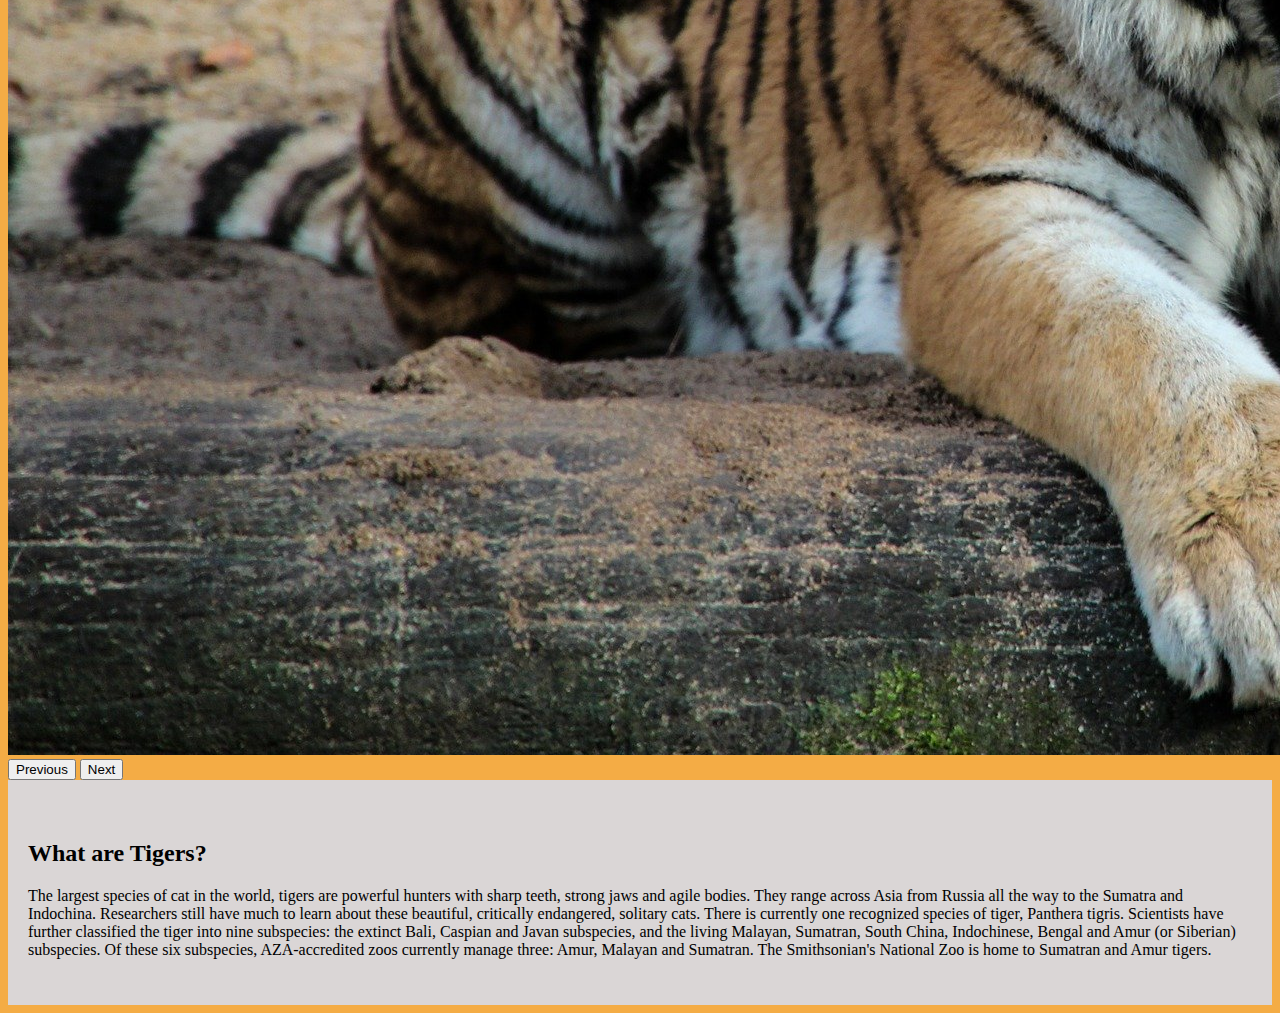
<file: tiger.html>
<!doctype html>
<html lang="en">

<head>
    <!-- Required meta tags -->
    <meta charset="utf-8">
    <meta name="viewport" content="width=device-width, initial-scale=1">

    <!-- Bootstrap CSS -->
    <link href="https://cdn.jsdelivr.net/npm/bootstrap@5.1.1/dist/css/bootstrap.min.css" rel="stylesheet" integrity="sha384-F3w7mX95PdgyTmZZMECAngseQB83DfGTowi0iMjiWaeVhAn4FJkqJByhZMI3AhiU" crossorigin="anonymous">
    <link rel="stylesheet" href="https://cdn.jsdelivr.net/npm/bootstrap-icons@1.5.0/font/bootstrap-icons.css">
    <link rel="stylesheet" href="animal.css">
    <title>City Zoo | Tigers</title>
</head>

<body>
    <div class="title">
        <a href="index.html#animals" class="bi bi-arrow-left-short"></a> Meet Our Tigers
    </div>
    <div class="row g-0">
        <div class="col-lg-6 col-sm-12">
            <div id="carouselExampleControls" class="carousel slide" data-bs-ride="carousel">
                <div class="carousel-inner">
                    <div class="carousel-item active">
                        <img src="./images/tigers/t1.jpg" class="d-block w-100" alt="...">
                    </div>
                    <div class="carousel-item">
                        <img src="./images/tigers/t2.jpg" class="d-block w-100" alt="...">
                    </div>
                    <div class="carousel-item">
                        <img src="./images/tigers/t3.jpg" class="d-block w-100" alt="...">
                    </div>
                </div>
                <button class="carousel-control-prev" type="button" data-bs-target="#carouselExampleControls" data-bs-slide="prev">
                      <span class="carousel-control-prev-icon" aria-hidden="true"></span>
                      <span class="visually-hidden">Previous</span>
                    </button>
                <button class="carousel-control-next" type="button" data-bs-target="#carouselExampleControls" data-bs-slide="next">
                      <span class="carousel-control-next-icon" aria-hidden="true"></span>
                      <span class="visually-hidden">Next</span>
                    </button>
            </div>
        </div>

        <div class="col-lg-6 col-sm-12 info">
            <h2>What are Tigers?</h2>
            <p>The largest species of cat in the world, tigers are powerful hunters with sharp teeth, strong jaws and agile bodies. They range across Asia from Russia all the way to the Sumatra and Indochina. Researchers still have much to learn about these
                beautiful, critically endangered, solitary cats. There is currently one recognized species of tiger, Panthera tigris. Scientists have further classified the tiger into nine subspecies: the extinct Bali, Caspian and Javan subspecies, and
                the living Malayan, Sumatran, South China, Indochinese, Bengal and Amur (or Siberian) subspecies. Of these six subspecies, AZA-accredited zoos currently manage three: Amur, Malayan and Sumatran. The Smithsonian's National Zoo is home to
                Sumatran and Amur tigers.</p>
        </div>
    </div>

    <!-- Optional JavaScript; choose one of the two! -->

    <!-- Option 1: Bootstrap Bundle with Popper -->
    <script src="https://cdn.jsdelivr.net/npm/bootstrap@5.1.1/dist/js/bootstrap.bundle.min.js" integrity="sha384-/bQdsTh/da6pkI1MST/rWKFNjaCP5gBSY4sEBT38Q/9RBh9AH40zEOg7Hlq2THRZ" crossorigin="anonymous"></script>

    <!-- Option 2: Separate Popper and Bootstrap JS -->
    <!--
    <script src="https://cdn.jsdelivr.net/npm/@popperjs/core@2.9.3/dist/umd/popper.min.js" integrity="sha384-W8fXfP3gkOKtndU4JGtKDvXbO53Wy8SZCQHczT5FMiiqmQfUpWbYdTil/SxwZgAN" crossorigin="anonymous"></script>
    <script src="https://cdn.jsdelivr.net/npm/bootstrap@5.1.1/dist/js/bootstrap.min.js" integrity="sha384-skAcpIdS7UcVUC05LJ9Dxay8AXcDYfBJqt1CJ85S/CFujBsIzCIv+l9liuYLaMQ/" crossorigin="anonymous"></script>
    -->
</body>

</html>
</file>
<file: index.css>
html,
body {
    background-color: #3F826D;
}

a {
    color: white;
    text-decoration: none;
}

a:hover,
a:active {
    color: white;
}

.hero {
    color: white;
    text-shadow: 2px 2px 4px #000000;
    background-image: url('./images/chameleon.jpg');
    background-size: cover;
    background-repeat: no-repeat;
    padding: 200px 0px 0px 0px;
    min-height: 100vh;
}

.hero h1 {
    font-size: 90px;
}

.animals {
    color: white;
}

.animal-card {
    position: relative;
    text-align: center;
    height: 400px;
    overflow: hidden;
}

.animal-img {
    width: 100%;
    height: 100%;
    object-fit: cover;
    display: block;
    margin-left: auto;
    margin-right: auto;
    transition: .2s all;
}

.animal-card:hover>.animal-img {
    transform: scale(1.1);
    transition: .5s all;
}

.centered {
    font-size: 4em;
    color: white;
    text-shadow: 2px 2px 4px #000000;
    position: absolute;
    top: 50%;
    left: 50%;
    transform: translate(-50%, -50%);
}
</file>
<file: animal.css>
html,
body {
    background-color: #F4AC45;
}

a {
    color: white;
    text-decoration: none;
}

a:hover,
a:active {
    color: white;
}

.title {
    color: white;
    text-shadow: 2px 2px 4px #000000;
    font-size: 50px;
    margin: 30px 30px 20px 30px;
}

.info {
    background-color: #DAD6D6;
    padding: 40px 20px 30px 20px;
}
</file>
